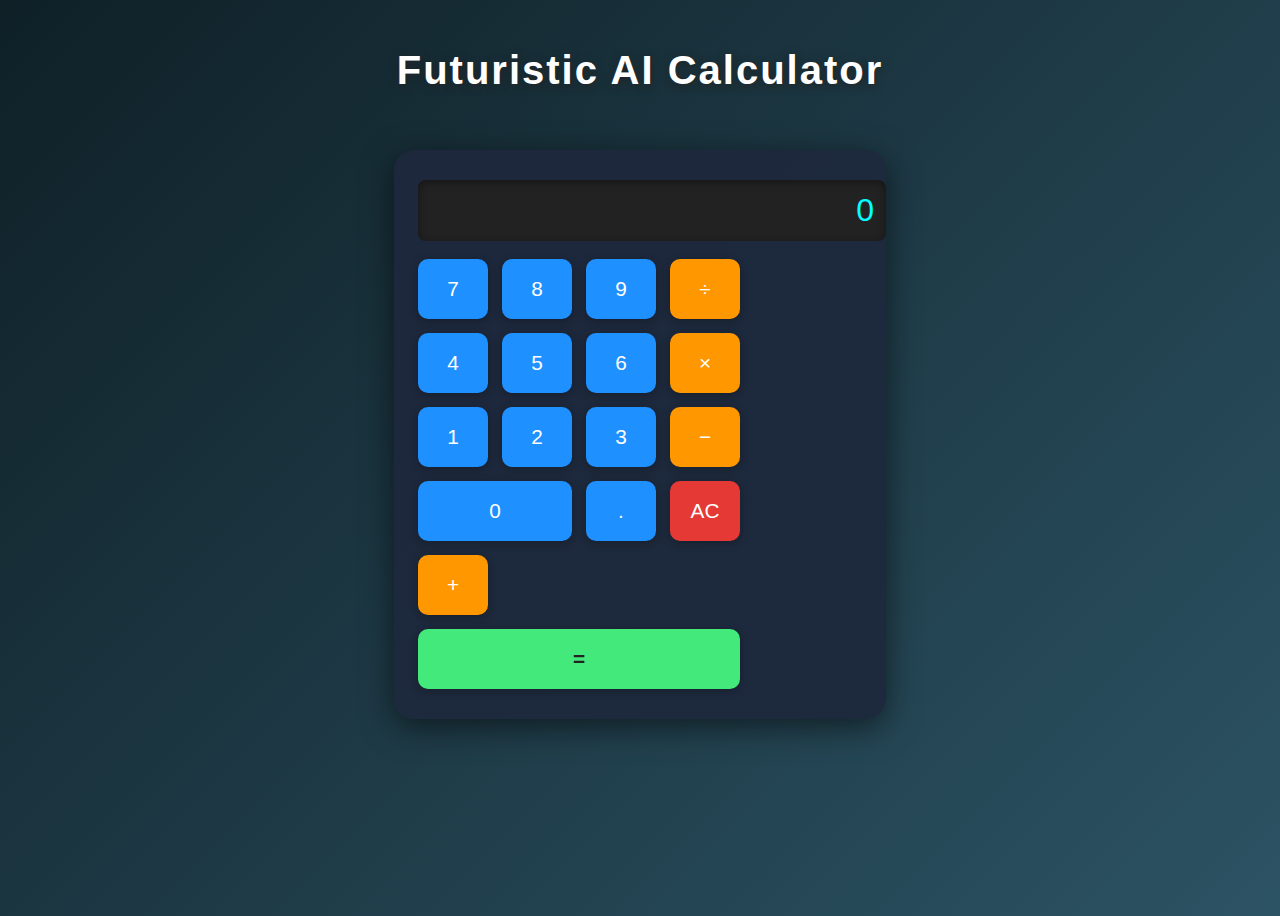
<file: Calculator app/index.html>
<!DOCTYPE html>
<html>
<head>
    <title>Futuristic AI Calculator</title>
    <link rel="stylesheet" type="text/css" href="style.css">
</head>
<body>
    <h1 class="title">Futuristic AI Calculator</h1>
    <div class="calculator">
        <input type="text" id="display" value="0" readonly />
        <div class="buttons">
            <button class="btn" onclick="press('7')">7</button>
            <button class="btn" onclick="press('8')">8</button>
            <button class="btn" onclick="press('9')">9</button>
            <button class="btn op" onclick="press('/')">÷</button>
            <button class="btn" onclick="press('4')">4</button>
            <button class="btn" onclick="press('5')">5</button>
            <button class="btn" onclick="press('6')">6</button>
            <button class="btn op" onclick="press('*')">×</button>
            <button class="btn" onclick="press('1')">1</button>
            <button class="btn" onclick="press('2')">2</button>
            <button class="btn" onclick="press('3')">3</button>
            <button class="btn op" onclick="press('-')">−</button>
            <button class="btn zero" onclick="press('0')">0</button>
            <button class="btn" onclick="press('.')">.</button>
            <button class="btn ac" onclick="clearDisplay()">AC</button>
            <button class="btn op" onclick="press('+')">+</button>
            <button class="btn eq" onclick="calculate()">=</button>
        </div>
    </div>
    <script>
        let display = document.getElementById('display');
        let current = "0";

        function press(val) {
            if (current === "0" && val !== ".") {
                current = val;
            } else {
                current += val;
            }
            display.value = current;
        }

        function clearDisplay() {
            current = "0";
            display.value = current;
        }

        function calculate() {
            try {
                current = eval(current).toString();
            } catch {
                current = "Error";
            }
            display.value = current;
        }
    </script>
</body>
</html>
</file>
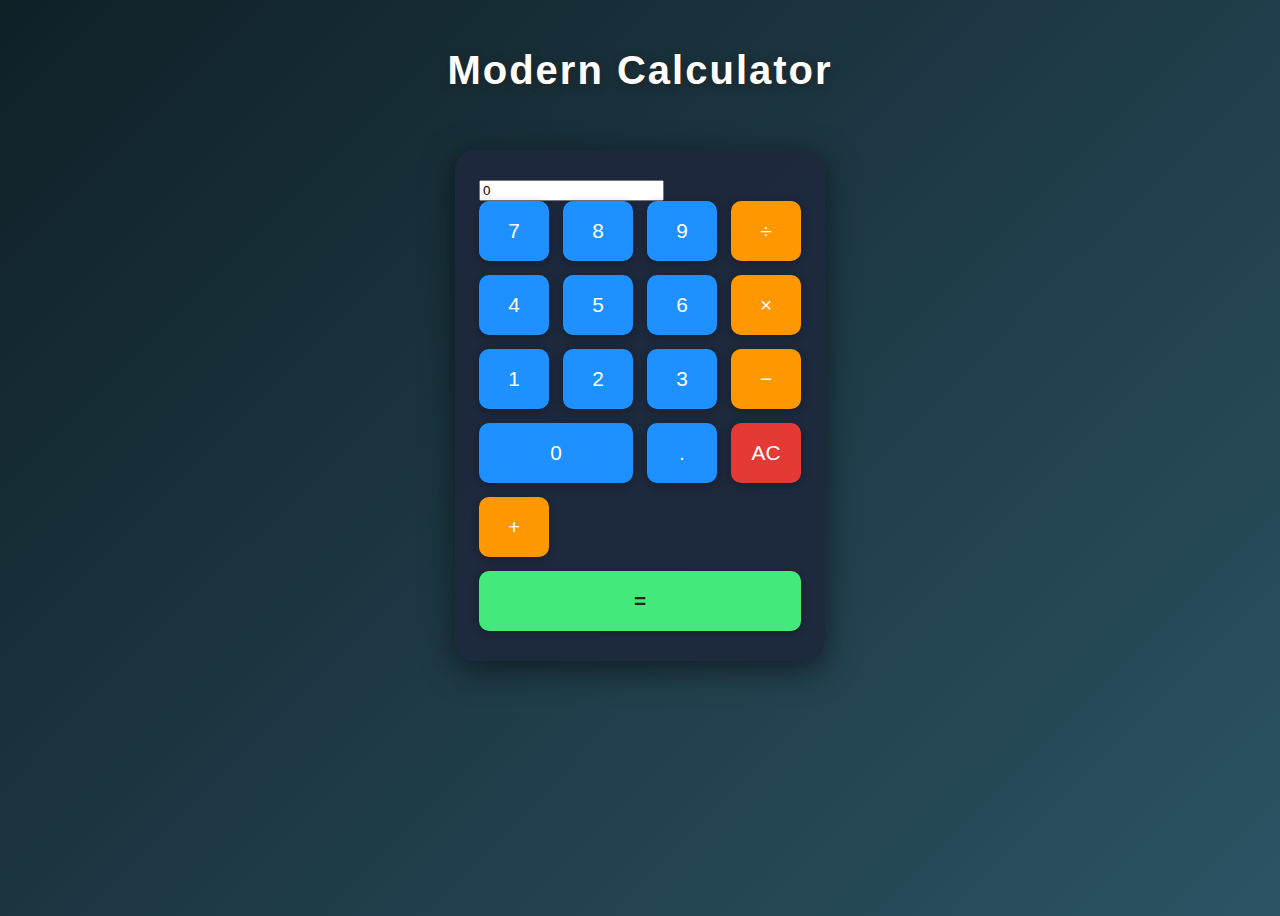
<file: Calculator app/calculator.html>
<!DOCTYPE html>
<html>
<head>
    <title>Modern Calculator</title>
    <link rel="stylesheet" type="text/css" href="style.css">
</head>
<body>
    <h1 class="title">Modern Calculator</h1>
    <div class="calculator">
        <input type="text" id="inputbox" value="0" readonly />
        <div class="buttons">
            <button class="btn" onclick="press('7')">7</button>
            <button class="btn" onclick="press('8')">8</button>
            <button class="btn" onclick="press('9')">9</button>
            <button class="btn op" onclick="press('/')">÷</button>
            <button class="btn" onclick="press('4')">4</button>
            <button class="btn" onclick="press('5')">5</button>
            <button class="btn" onclick="press('6')">6</button>
            <button class="btn op" onclick="press('*')">×</button>
            <button class="btn" onclick="press('1')">1</button>
            <button class="btn" onclick="press('2')">2</button>
            <button class="btn" onclick="press('3')">3</button>
            <button class="btn op" onclick="press('-')">−</button>
            <button class="btn zero" onclick="press('0')">0</button>
            <button class="btn" onclick="press('.')">.</button>
            <button class="btn ac" onclick="clearInput()">AC</button>
            <button class="btn op" onclick="press('+')">+</button>
            <button class="btn eq" onclick="calculate()">=</button>
        </div>
    </div>
    <script>
        let input = document.getElementById('inputbox');
        let current = "0";

        function press(val) {
            if (current === "0" && val !== ".") {
                current = val;
            } else {
                current += val;
            }
            input.value = current;
        }

        function clearInput() {
            current = "0";
            input.value = current;
        }

        function calculate() {
            try {
                current = eval(current).toString();
            } catch {
                current = "Error";
            }
            input.value = current;
        }
    </script>
</body>
</html>
</file>
<file: Calculator app/style.css>
body {
    background: linear-gradient(135deg, #0f2027, #2c5364);
    font-family: 'Segoe UI', Arial, sans-serif;
    color: #fff;
    display: flex;
    flex-direction: column;
    align-items: center;
    min-height: 100vh;
}

.title {
    margin-top: 40px;
    font-size: 2.5em;
    letter-spacing: 2px;
    text-shadow: 0 2px 8px #222;
}

.calculator {
    background: rgba(30, 40, 60, 0.95);
    padding: 30px 24px;
    border-radius: 20px;
    box-shadow: 0 8px 32px #0008;
    margin-top: 30px;
}

#display {
    width: 100%;
    font-size: 2em;
    padding: 12px;
    margin-bottom: 18px;
    border-radius: 8px;
    border: none;
    background: #222;
    color: #0ff;
    text-align: right;
    box-shadow: 0 2px 8px #0006 inset;
}

.buttons {
    display: grid;
    grid-template-columns: repeat(4, 70px);
    gap: 14px;
}

.btn {
    font-size: 1.3em;
    padding: 18px 0;
    border: none;
    border-radius: 10px;
    background: #1e90ff;
    color: #fff;
    cursor: pointer;
    box-shadow: 0 2px 8px #0004;
    transition: transform 0.15s, background 0.3s;
}

.btn:active {
    transform: scale(0.95);
    background: #00c3ff;
}

.op {
    background: #ff9800;
}

.op:active {
    background: #ffc107;
}

.ac {
    background: #e53935;
}

.ac:active {
    background: #ff5252;
}

.eq {
    grid-column: span 4;
    background: #43e97b;
    color: #222;
    font-weight: bold;
}

.eq:active {
    background: #38f9d7;
}

.zero {
    grid-column: span 2;
}
</file>
